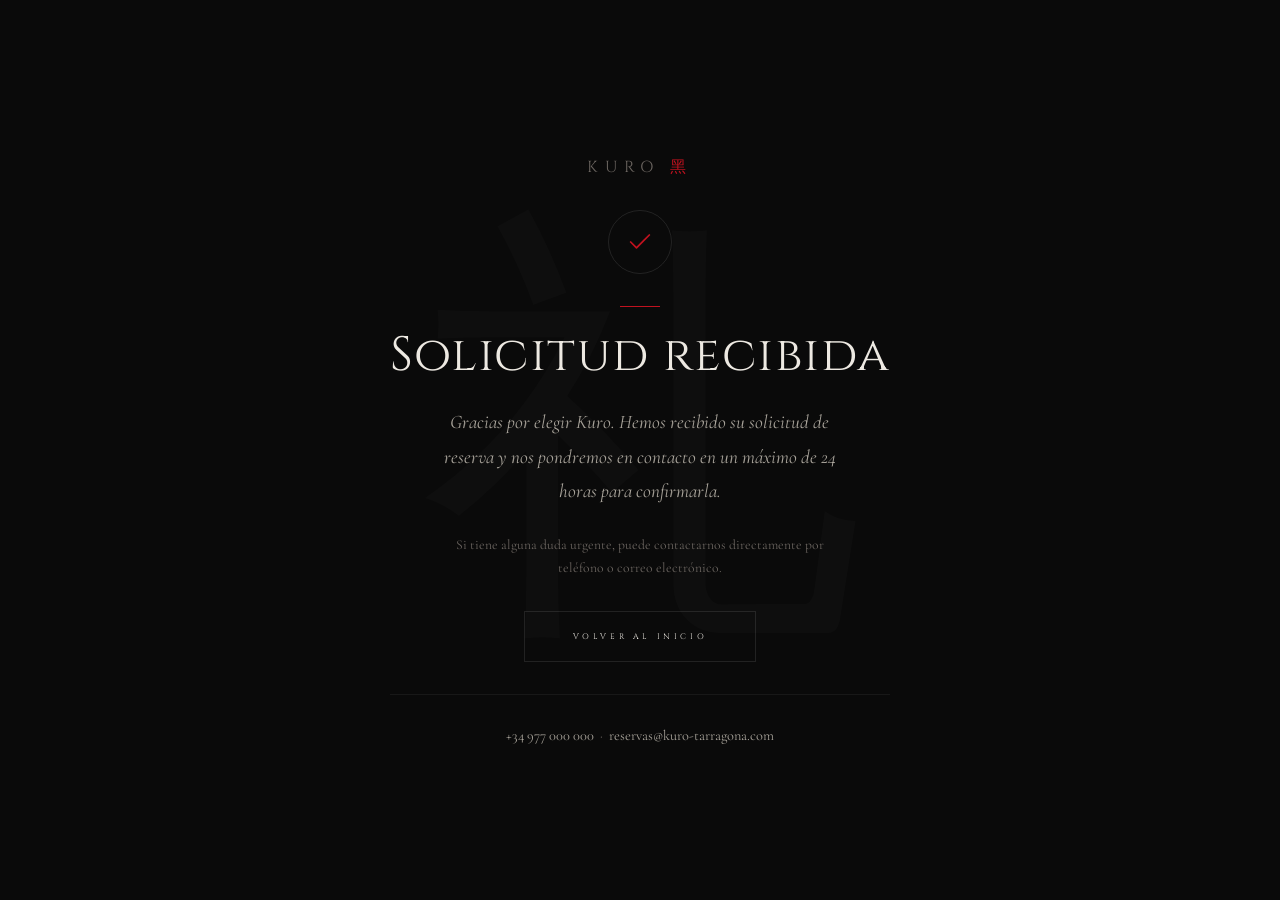
<file: gracias.html>
<!DOCTYPE html>
<html lang="es">
<head>
  <meta charset="UTF-8"/>
  <meta name="viewport" content="width=device-width, initial-scale=1.0"/>
  <title>Reserva recibida — Kuro 黑</title>
  <meta name="robots" content="noindex, nofollow"/>
  <link rel="preconnect" href="https://fonts.googleapis.com"/>
  <link href="https://fonts.googleapis.com/css2?family=Cinzel:wght@300;400&family=Cormorant+Garamond:ital,wght@0,300;1,300&display=swap" rel="stylesheet"/>
  <style>
    *, *::before, *::after { margin: 0; padding: 0; box-sizing: border-box; }
    :root {
      --black: #050505; --bg: #0A0A0A; --surface: #131313;
      --border: rgba(255,255,255,0.06); --border-hi: rgba(255,255,255,0.1);
      --cream: #EDE9E2; --ash: #A8A39A; --ash-dim: #6B6560; --red: #C1121F;
      --f-display: 'Cinzel', serif; --f-serif: 'Cormorant Garamond', serif;
    }
    body {
      background: var(--bg); color: var(--cream);
      font-family: var(--f-serif);
      display: flex; flex-direction: column;
      align-items: center; justify-content: center;
      min-height: 100vh; padding: 2rem; text-align: center;
      overflow: hidden;
    }
    .kanji-bg {
      position: fixed; top: 50%; left: 50%;
      transform: translate(-50%, -50%);
      font-family: var(--f-display);
      font-size: clamp(14rem, 35vw, 28rem);
      color: rgba(255,255,255,0.018);
      line-height: 1; pointer-events: none; user-select: none; z-index: 0;
    }
    .content { position: relative; z-index: 1; max-width: 560px; display: flex; flex-direction: column; align-items: center; gap: 1.5rem; }
    .logo { font-family: var(--f-display); font-size: 1rem; letter-spacing: 0.4em; color: var(--ash-dim); }
    .logo span { color: var(--red); }
    .icon { width: 64px; height: 64px; border: 1px solid var(--border-hi); border-radius: 50%; display: flex; align-items: center; justify-content: center; margin: 0.5rem 0; }
    .icon svg { width: 28px; height: 28px; stroke: var(--red); fill: none; stroke-width: 1.5; stroke-linecap: round; stroke-linejoin: round; }
    .line-red { width: 40px; height: 1px; background: var(--red); }
    .title { font-family: var(--f-display); font-size: clamp(1.8rem, 5vw, 3rem); font-weight: 300; line-height: 1.05; letter-spacing: 0.03em; }
    .subtitle { font-family: var(--f-serif); font-style: italic; font-size: clamp(1rem, 2vw, 1.2rem); color: var(--ash); line-height: 1.8; max-width: 420px; }
    .detail { font-family: var(--f-serif); font-size: 0.85rem; color: var(--ash-dim); line-height: 1.7; max-width: 380px; }
    .btn {
      display: inline-block; margin-top: 0.5rem;
      font-family: var(--f-display); font-size: 0.5rem; letter-spacing: 0.45em; text-transform: uppercase;
      color: var(--cream); border: 1px solid var(--border-hi); padding: 1.2rem 3rem;
      text-decoration: none; position: relative; overflow: hidden; transition: border-color 0.4s;
    }
    .btn::before { content: ''; position: absolute; inset: 0; background: var(--red); transform: translateY(101%); transition: transform 0.45s cubic-bezier(0.16,1,0.3,1); }
    .btn:hover::before { transform: translateY(0); }
    .btn:hover { border-color: var(--red); }
    .btn span { position: relative; z-index: 1; }
    .divider { width: 100%; border: none; border-top: 1px solid var(--border); margin: 0.5rem 0; }
    .contact { font-family: var(--f-serif); font-size: 0.9rem; color: var(--ash-dim); }
    .contact a { color: var(--ash); text-decoration: none; transition: color 0.3s; }
    .contact a:hover { color: var(--cream); }
  </style>
</head>
<body>
  <div class="kanji-bg" aria-hidden="true">礼</div>
  <div class="content">
    <div class="logo">KURO <span>黑</span></div>
    <div class="icon" aria-hidden="true">
      <svg viewBox="0 0 24 24"><polyline points="20 6 9 17 4 12"></polyline></svg>
    </div>
    <div class="line-red"></div>
    <h1 class="title">Solicitud recibida</h1>
    <p class="subtitle">Gracias por elegir Kuro. Hemos recibido su solicitud de reserva y nos pondremos en contacto en un máximo de 24 horas para confirmarla.</p>
    <p class="detail">Si tiene alguna duda urgente, puede contactarnos directamente por teléfono o correo electrónico.</p>
    <a href="/" class="btn"><span>Volver al inicio</span></a>
    <hr class="divider"/>
    <p class="contact">
      <a href="tel:+34977000000">+34 977 000 000</a> &nbsp;·&nbsp;
      <a href="mailto:reservas@kuro-tarragona.com">reservas@kuro-tarragona.com</a>
    </p>
  </div>
</body>
</html>
</file>
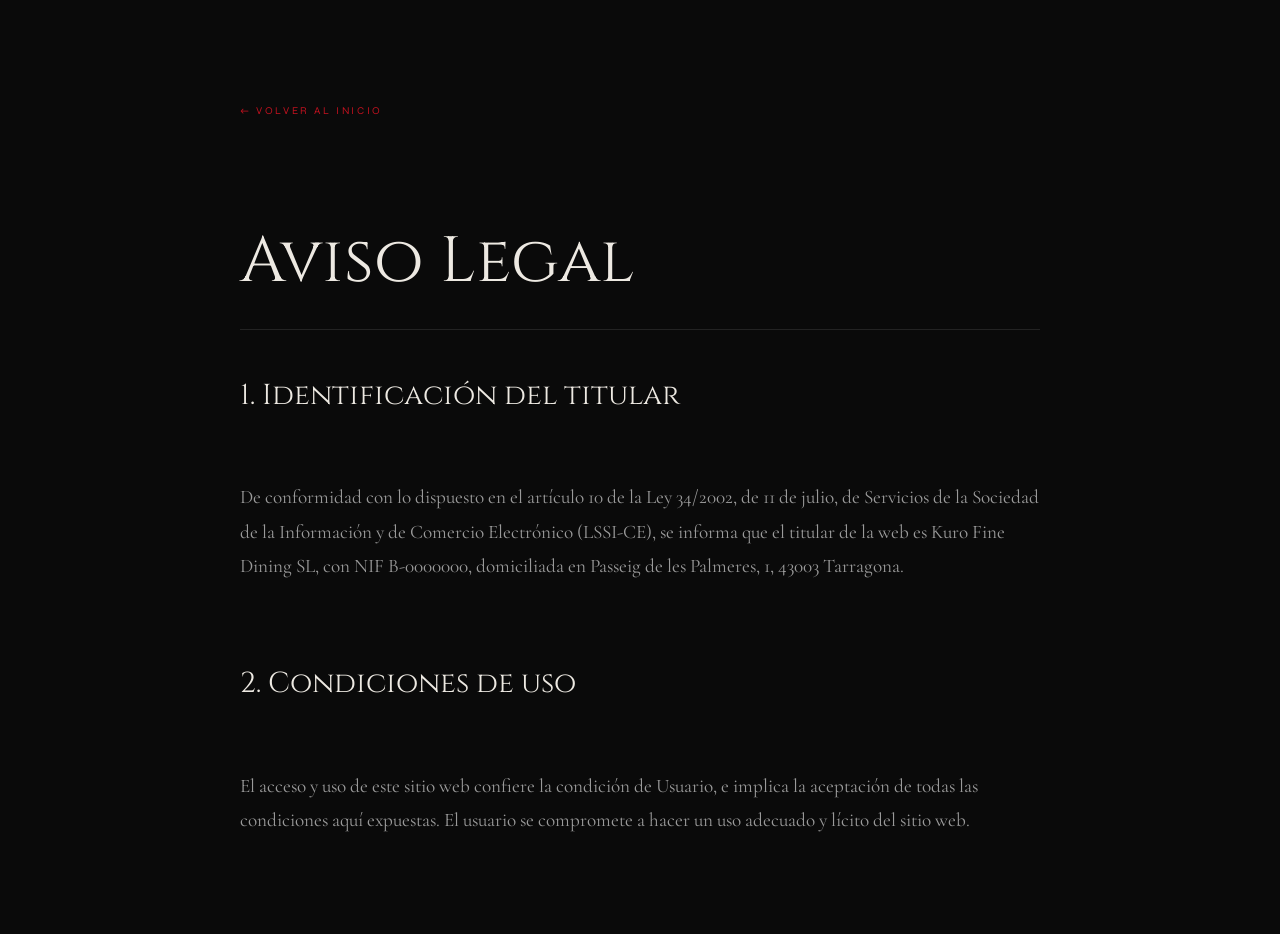
<file: legal.html>
<!DOCTYPE html>
<html lang="es">
<head>
  <meta charset="UTF-8"/>
  <meta name="viewport" content="width=device-width, initial-scale=1.0"/>
  <title>Términos Legales — Kuro 黑</title>
  <meta name="robots" content="noindex, follow"/>
  <link rel="preconnect" href="https://fonts.googleapis.com"/>
  <link href="https://fonts.googleapis.com/css2?family=Cinzel:wght@300;400&family=Cormorant+Garamond:ital,wght@0,300;0,400;1,300;1,400&family=Syne:wght@300;400&display=swap" rel="stylesheet"/>
  <style>
    :root {
      --bg: #0A0A0A; --cream: #EDE9E2; --ash: #9A9A9A; --red: #C1121F;
      --f-display: 'Cinzel', serif; --f-serif: 'Cormorant Garamond', serif; --f-sans: 'Syne', sans-serif;
    }
    body { background: var(--bg); color: var(--cream); font-family: var(--f-sans); margin: 0; padding: 6rem 2rem; line-height: 1.6; }
    .container { max-width: 800px; margin: 0 auto; }
    h1 { font-family: var(--f-display); font-size: clamp(2.5rem, 5vw, 4rem); font-weight: 300; color: var(--cream); margin-bottom: 2rem; border-bottom: 1px solid rgba(255,255,255,0.1); padding-bottom: 1rem; }
    .content { font-family: var(--f-serif); font-size: 1.2rem; color: var(--ash); white-space: pre-wrap; line-height: 1.8; }
    .content h2 { font-family: var(--f-display); color: var(--cream); margin-top: 2.5rem; font-size: 1.8rem; font-weight: 300; }
    .nav__back { font-family: var(--f-sans); font-size: 0.65rem; letter-spacing: 0.25em; text-transform: uppercase; color: var(--red); text-decoration: none; display: inline-flex; align-items: center; gap: 0.5rem; margin-bottom: 3rem; transition: color 0.3s; }
    .nav__back:hover { color: var(--cream); }
  </style>
</head>
<body>
  <div class="container">
    <a href="index.html" class="nav__back">← Volver al inicio</a>
    <h1 id="legal-title">Cargando...</h1>
    <div id="legal-content" class="content"></div>
  </div>
  <script>
    const params = new URLSearchParams(window.location.search);
    const slug = params.get('p') || 'aviso-legal';
    fetch(`data/legal/${slug}.json`)
      .then(r => r.json())
      .then(data => {
        document.getElementById('legal-title').textContent = data.title;
        document.getElementById('legal-content').innerHTML = data.content;
        document.title = data.title + " — Kuro 黑";
      })
      .catch(() => {
        document.getElementById('legal-title').textContent = "Documento no encontrado";
      });
  </script>
</body>
</html>
</file>
